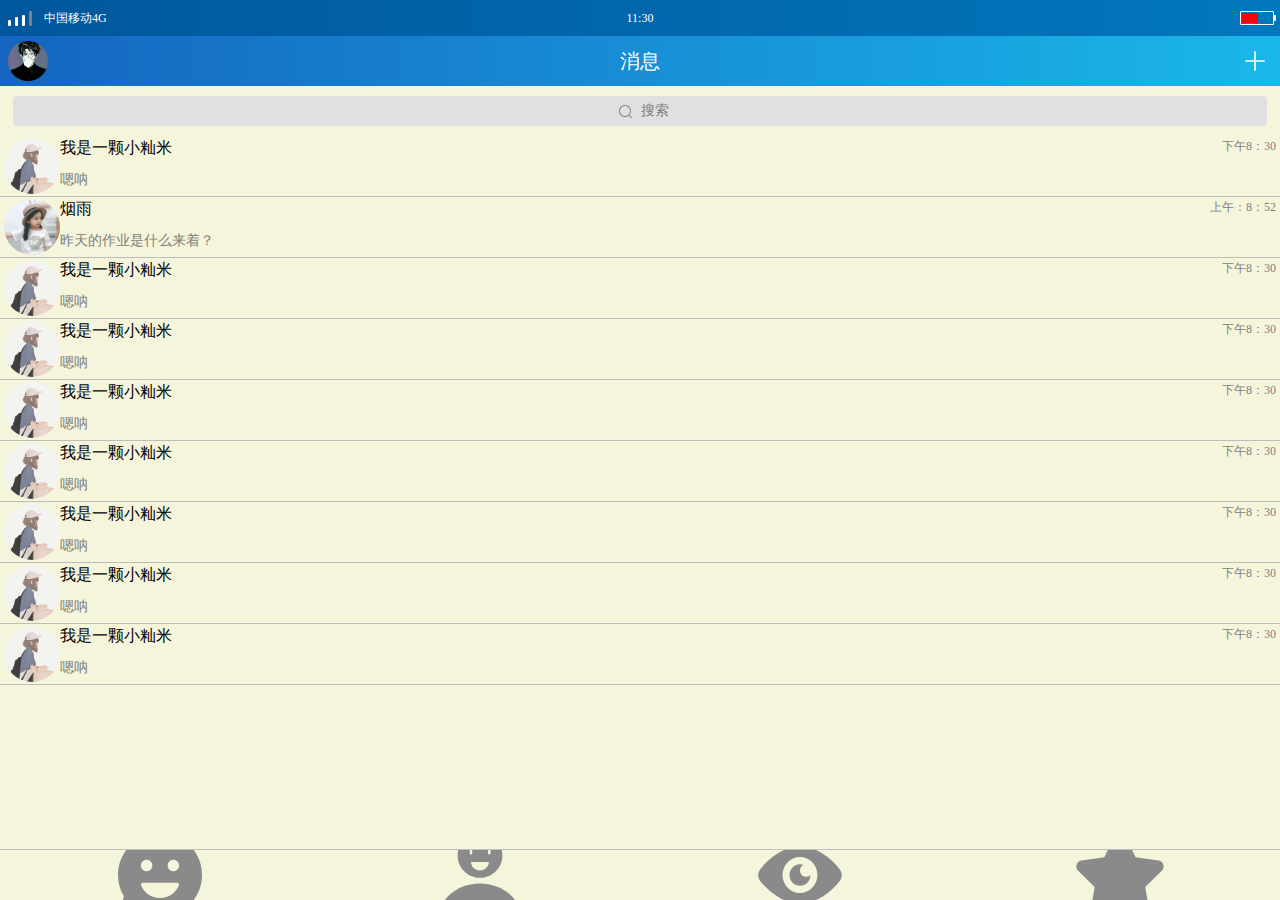
<file: wechat/page/index.html>
<!DOCTYPE html>
<html lang="en">
<head>
    <meta charset="UTF-8">
    <title>Title</title>
    <meta name="viewport" content="width=device-width, initial-scale=1.0, maximum-scale=1.0, user-scalable=0">
    <link href="../css/common.css" rel="stylesheet">
    <link href="../css/container.css" rel="stylesheet">
    <link href="../css/signal.css" rel="stylesheet">
    <link href="../css/title.css" rel="stylesheet">
    <link href="../css/dynamic.css" rel="stylesheet">
    <link href="../css/menus.css" rel="stylesheet">



</head>
<body>
<div id="container">

    <!-- 信号层 : start -->
    <div id="signal" class="d2">

        <div id="signal-left" class="">

            <div id="signal_area" class="">
                <div class="signal-ok "></div>
                <div class="signal-ok"></div>
                <div class="signal-ok"></div>
                <div class="signal-lose"></div>
            </div>
            <div id="operation" class="xy-center">中国移动</div>
            <div id="xg" class="xy-center">4G</div>


       </div>
        <div id="signal-center" class="xy-center">11:30</div>


        <div id="signal-right" class="">

            <div id="battery-area" class="">

                <div id="battery_body">
                    <div id="battery_core"></div>
                </div>
                <div id="battery_header"></div>

            </div>


        </div>
        </div>
    <!-- 信号层 : end -->


    <!-- 标题层 : start -->
    <div id="title" class="d1">



    </div>
    <!-- 标题层 : end -->


    <!-- 内容 : start -->
        <div id="dynamic">



        </div>
    <!-- 内容 : end -->


    <!-- 主菜单 : start -->
        <div id="menus">
            <div id="chat-history" class="menu xy-center" data-normal="../img/small/消息1.svg" data-press="../img/small/消息.svg"data-url="../page/dynamic-msg.html" data-url1="../page/title-msg.html" ></div>
            <div id="contacts" class="menu xy-center" data-normal="../img/small/我.svg" data-press="../img/small/我1.svg" data-url="../page/dynamic-contacts.html" data-url1="../page/title-contacts.html"></div>
            <div id="chat-look" class=" menu xy-center" data-normal="../img/small/看过1.svg" data-press="../img/small/看过.svg"data-url="../page/dynamic-chat-look.html" data-url1="../page/title-chat-look.html"></div>
            <div id="chat-space" class="menu xy-center" data-normal="../img/small/星.svg" data-press="../img/small/星1.svg"data-url="../page/dynamic-chat-space.html" data-url1="../page/title-chat-space.html"></div>




        </div>
    <!-- 主菜单 : end -->



    </div>
</body>
</html>
<script src="../js/frame/jquery.js"></script>
<script>

$(function(){


    $("#title").load("title-msg.html")
    $("#dynamic").load("dynamic-msg.html")



  /*  $("#menus").load("menus-msg.html")
*/

  $("#contacts").click(function(){

        $("#title").load("../page/title-contacts.html");
        $("#dynamic").load("../page/dynamic-contacts.html");
    });
    //      $("#chat-look").click(function(){
    //
    //     $("#title").load("../page/title-chat-look.html");
    //     $("#dynamic").load("..........");
    // });
    // $("#chat-space").click(function(){
    //
    //     $("#title").load("../page/title-chat-space.html");
    //     $("#dynamic").load("..........");
    // });
    // $("#chat-history").click(function(){
    //
    //     $("#title").load("../page/tl");
    //     // $("#dynamic").load("../page/dynamic-msg.html.html");
    //
    // });




    /*  控制底部图片*/
    $("#menus div").each(function() {
        $(this).css('background-image' , 'url('+$(this).data("normal")+')').css('background-size' , '30%');
        // console.log($(this).data("normal"));
    });

    //当点击每一个
    $(".menu").click( function() {

        //让所有按钮的背景  再次变为 normal 状态
        $(".menu").each(function(){
            $(this).css('background-image' , 'url('+$(this).data("normal")+')');
        });
        //让被点击的层切换为  press
        $(this).css('background-image' , 'url('+$(this).data("press")+')');

        //
        $("#dynamic").load($(this).data("url"))
        $("#title").load($(this).data("url1"))

    });

})


</script>
</file>
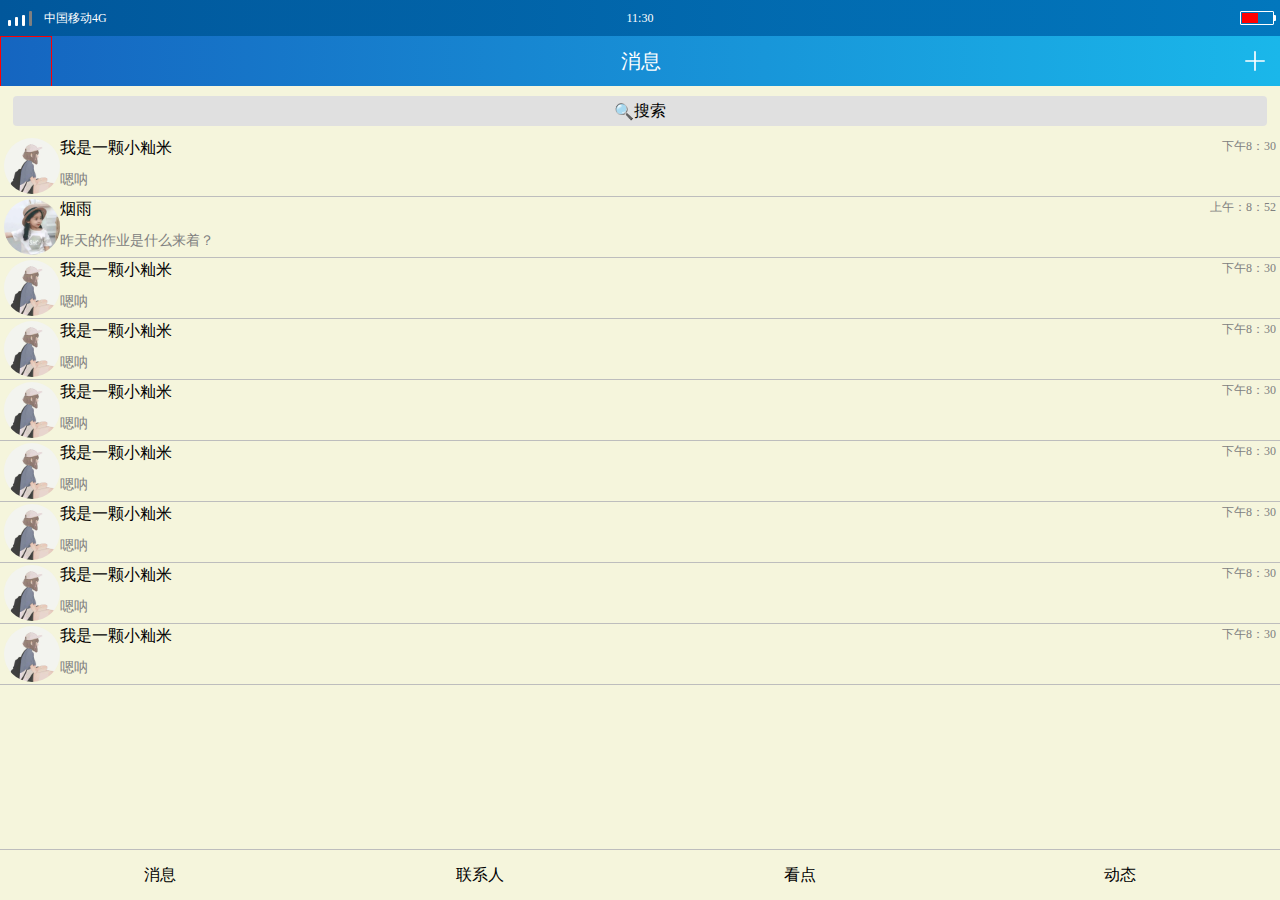
<file: wechat/page/chat-history.html>
<!DOCTYPE html>
<html lang="en">
<head>
    <meta charset="UTF-8">
    <title>Title</title>
    <meta name="viewport" content="width=device-width, initial-scale=1.0, maximum-scale=1.0, user-scalable=0">
    <link href="../css/common.css" rel="stylesheet">
    <link href="../css/container.css" rel="stylesheet">
    <link href="../css/signal.css" rel="stylesheet">
    <link href="../css/title.css" rel="stylesheet">
    <link href="../css/dynamic.css" rel="stylesheet">
    <link href="../css/menus.css" rel="stylesheet">



</head>
<body>
<div id="container">

    <!-- 信号层 : start -->
    <div id="signal" class="d2">

        <div id="signal-left" class="">

            <div id="signal_area" class="">
                <div class="signal-ok "></div>
                <div class="signal-ok"></div>
                <div class="signal-ok"></div>
                <div class="signal-lose"></div>
            </div>
            <div id="operation" class="xy-center">中国移动</div>
            <div id="xg" class="xy-center">4G</div>


       </div>
        <div id="signal-center" class="xy-center">11:30</div>


        <div id="signal-right" class="">

            <div id="battery-area" class="">

                <div id="battery_body">
                    <div id="battery_core"></div>
                </div>
                <div id="battery_header"></div>

            </div>


        </div>
        </div>

        <div id="title" class="d1">

        <div id="title-left" class="xy-center border">

        </div>
        <div id="title-center" class="xy-center">消息</div>
            <div id="title-right" class="xy-center">
                <div id="title-menu">
                    <div id="title-menu-san" class="san"></div>
                </div>
            </div>
        </div>

        <div id="dynamic">
            <div id="dynamic-area" class="xy-center">

                <div id="search" class="xy-center">
                    <div>🔍</div>
                    <div>搜索</div>

                </div>
            </div>
            <div id="chat-list">
                <div class="chat ">
                    <div class="chat-img  " style="background-image: url(../img/photo/a7bbb2d82f3c49caf24040d4cab3dc1.jpg)"></div>
                        <div  class=" chat-main ">
                            <div class="chat-main-up ">
                                <div class="nickname ">我是一颗小籼米</div>
                                <div class="chat-time ">下午8：30</div>
                            </div>
                            <div class="chat-main-down">
                                <div class="chat-content ">嗯呐</div>
                            </div>

                        </div>
                </div>
                <div class="chat ">
                    <div class="chat-img  " style="background-image: url(../img/photo/26f3cfe52b06995354c70f0568dc050.jpg)"></div>
                    <div  class=" chat-main ">
                        <div class="chat-main-up ">
                            <div class="nickname ">烟雨</div>
                            <div class="chat-time ">上午：8：52</div>
                        </div>
                        <div class="chat-main-down">
                            <div class="chat-content ">昨天的作业是什么来着？</div>
                        </div>

                    </div>
                </div>
                <div class="chat ">
                    <div class="chat-img  " style="background-image: url(../img/photo/a7bbb2d82f3c49caf24040d4cab3dc1.jpg)"></div>
                    <div  class=" chat-main ">
                        <div class="chat-main-up ">
                            <div class="nickname ">我是一颗小籼米</div>
                            <div class="chat-time ">下午8：30</div>
                        </div>
                        <div class="chat-main-down">
                            <div class="chat-content ">嗯呐</div>
                        </div>

                    </div>
                </div>
                <div class="chat ">
                    <div class="chat-img  " style="background-image: url(../img/photo/a7bbb2d82f3c49caf24040d4cab3dc1.jpg)"></div>
                    <div  class=" chat-main ">
                        <div class="chat-main-up ">
                            <div class="nickname ">我是一颗小籼米</div>
                            <div class="chat-time ">下午8：30</div>
                        </div>
                        <div class="chat-main-down">
                            <div class="chat-content ">嗯呐</div>
                        </div>

                    </div>
                </div>
                <div class="chat ">
                    <div class="chat-img  " style="background-image: url(../img/photo/a7bbb2d82f3c49caf24040d4cab3dc1.jpg)"></div>
                    <div  class=" chat-main ">
                        <div class="chat-main-up ">
                            <div class="nickname ">我是一颗小籼米</div>
                            <div class="chat-time ">下午8：30</div>
                        </div>
                        <div class="chat-main-down">
                            <div class="chat-content ">嗯呐</div>
                        </div>

                    </div>
                </div>
                <div class="chat ">
                    <div class="chat-img  " style="background-image: url(../img/photo/a7bbb2d82f3c49caf24040d4cab3dc1.jpg)"></div>
                    <div  class=" chat-main ">
                        <div class="chat-main-up ">
                            <div class="nickname ">我是一颗小籼米</div>
                            <div class="chat-time ">下午8：30</div>
                        </div>
                        <div class="chat-main-down">
                            <div class="chat-content ">嗯呐</div>
                        </div>

                    </div>
                </div>
                <div class="chat ">
                    <div class="chat-img  " style="background-image: url(../img/photo/a7bbb2d82f3c49caf24040d4cab3dc1.jpg)"></div>
                    <div  class=" chat-main ">
                        <div class="chat-main-up ">
                            <div class="nickname ">我是一颗小籼米</div>
                            <div class="chat-time ">下午8：30</div>
                        </div>
                        <div class="chat-main-down">
                            <div class="chat-content ">嗯呐</div>
                        </div>

                    </div>
                </div>
                <div class="chat ">
                    <div class="chat-img  " style="background-image: url(../img/photo/a7bbb2d82f3c49caf24040d4cab3dc1.jpg)"></div>
                    <div  class=" chat-main ">
                        <div class="chat-main-up ">
                            <div class="nickname ">我是一颗小籼米</div>
                            <div class="chat-time ">下午8：30</div>
                        </div>
                        <div class="chat-main-down">
                            <div class="chat-content ">嗯呐</div>
                        </div>

                    </div>
                </div>
                <div class="chat ">
                    <div class="chat-img  " style="background-image: url(../img/photo/a7bbb2d82f3c49caf24040d4cab3dc1.jpg)"></div>
                    <div  class=" chat-main ">
                        <div class="chat-main-up ">
                            <div class="nickname ">我是一颗小籼米</div>
                            <div class="chat-time ">下午8：30</div>
                        </div>
                        <div class="chat-main-down">
                            <div class="chat-content ">嗯呐</div>
                        </div>

                    </div>
                </div>
            </div>


        </div>
        <div id="menus">
            <div id="chat-history" class="xy-center">消息</div>
            <div id="chat-man" class="xy-center">联系人</div>
            <div id="chat-look" class="xy-center">看点</div>
            <div id="chat-space" class="xy-center">动态</div>


        </div>



    </div>
</body>
</html>
<script src="../js/frame/jquery.js"></script>
<script>

$(function(){

$("#title-right").click(function(){

$("#title-menu").toggle(400);

})

})


</script>
</file>
<file: wechat/css/common.css>
* {
    padding: 0;
    margin: 0;
    font-family: 微软雅黑;
}

.border{
    border: red solid 1px;
}
.xy-center{
    display: flex;
    justify-content: center;
    align-items: center;
}
.d1 {
    height: 100px;

    background-image: linear-gradient(to left, #1ab7ea, #1565C0);
}
.d2 {
    background-image: linear-gradient(to left, #0277BD, #01579B);

}
.san {
    width:0;
    height:0;
    border-left: 8px solid transparent;
    border-right: 8px solid transparent;
    border-bottom: 8px solid #313131;
}
::-webkit-scrollbar {
    display: none;
}
</file>
<file: wechat/css/container.css>
#container{
    position: fixed;
    height: 100%;
    width: 100%;

    display: flex;
    flex-flow: column;
    justify-content: space-between;



}
</file>
<file: wechat/css/signal.css>
#signal{
    height: 36px;
    background-color:#313131;

    display: flex;
    flex-flow: row;
    justify-content: space-between;

    color: white;
    font-size: 12px;
}
#signal-left{
    flex: 1;
    height: 36px;
    display: flex;
    flex-flow: row;
    align-items: center;
}
#signal_area {
    width: 40px;
    height: 16px;
    display: flex;
    align-items: flex-end;
    margin-left: 4px;
}
#signal_area div {

    width: 3px;

    margin-left: 4px;
    border-radius: 1px;
}
#signal_area div:nth-child(1) {
    height: 6px;
}
#signal_area div:nth-child(2) {
    height: 9px;
}
#signal_area div:nth-child(3) {
    height: 11px;
}
#signal_area div:nth-child(4) {
    height: 15px;
}

.signal-ok {
    background-color: white;
}
.signal-lose {
    background-color: grey;
}

#operation {
    height: 16px;
}


#signal-center{
    width: 50px;
    height: 36px;
}
#signal-right{
    flex: 1;
    height: 36px;

    display: flex;
    justify-content: flex-end;
    align-items: center;
}
#battery-area {
    height: 36px;
    width:70px;
    margin-right: 4px;

    display:flex;
    justify-content: flex-end;
    align-items: center;
}
#battery_body {
    height: 12px;
    width: 32px;
    border: white 1px solid;
    border-radius: 1px;
}

#battery_header {
    height: 6px;
    width: 2px;
    background-color: white;

    border-radius: 0 1px 1px 0;
}

#battery_core {
    height: 10px;
    width: 16px;
    background-color: red;
    margin: 1px;

    animation: charge 5s linear infinite;
}
@keyframes charge {
    0% {
        background-color: red;
        width: 1px;
    }

    20% {
        background-color: yellow;
        width: 7px;
    }

    80% {
        background-color: green;
        width : 26px;
    }
    100% {
        background-color: green;
        width : 30px;
    }
}

.signal-lose {
    background-color: grey;
}
</file>
<file: wechat/css/title.css>
#title{
    height: 50px;

    color: white;

    display: flex;
    justify-content: space-between;
}

#title-left {
    height: 50px;
    width: 50px;

}
#title-center{
    flew:1;
    font-size: 20px;
}
#title-right{
    height: 50px;
    width: 50px;
    background-image:url(../img/small/add.svg) ;
    background-repeat: no-repeat;
    background-position: center;
    background-size: 40%;

}
#title-menu{
    display: none;
    height: 160px;
    width: 120px;
    border: #313131 solid  ;
    border-radius: 5px;
    background-color: #313131;

    position: absolute;
    right: 8px;
    top: 90px;

}
#title-menu-san{
    height: 1px;
    width: 1px;
    background-size:  20%;
    position: relative;
    right: -96px;
    top: -10px;

}
#head{
    width: 40px;
    height: 40px;
    background-image: url(../img/photo/cee9b76092f8c31a3c5427189891ba3.jpg);
    background-repeat: no-repeat;
    background-position: center;

    border-radius:50%;
    background-size: cover;
    margin-left: 6px;
}
/*#head-menu{
    position: absolute;
    top: 0px;
    left: 0px;
    width: 80%;
    height: 100%;
    display:flex;



}*/
</file>
<file: wechat/css/dynamic.css>
#dynamic{
   /*height: 400px;*/
    flex: 1;
    background-color: beige;
    overflow: scroll;
}
#dynamic-area{
    height: 50px;
}
#search {
    width: 98%;
    height: 30px;
    border-radius: 4px;
    background-color: #E0E0E0;
}





.chat{
    height: 60px;
    border-bottom:   1px solid #BDBDBD ;
    display: flex;
    justify-content: space-between;
    align-items: center;
}
.chat-img{
    width: 56px;
    height: 56px;
    margin-left: 4px;
    border-radius:50%;


    background-repeat: no-repeat;
    background-size: cover;
    background-position: center;
}
.chat-main{
    height: 56px;
    flex: 1;
    margin-right: 4px;
    border-radius: 4px;

}
.chat-main-up{
    height: 28px;
    display: flex;
    justify-content: space-between;
}
.nickname{
    flex: 1;

}
.chat-time{
    width: 70px;
    text-align: right;
    color: grey;
    font-size: 12px;
}
.chat-main-down{
    display: flex;
    justify-content: space-between;

}
.chat-content{
    flex: 1;
    color: gray;
    font-size: 14px;
    line-height: 28px;
}
#scorch{
    width: 30px;
    height: 30px;
    align-items: center;
    justify-content: center;

    background-image: url(../img/small/sousuo.svg);
    background-repeat: no-repeat;
    background-size: 50%;
    background-position: center;
}
.new-friend{
    height: 40px;
    display: flex;
    border-top: #BDBDBD 1px solid;
    justify-content: space-between;
    background-color: beige;

}
.bq{
    flex: 1;
    line-height: 40px;
    margin-left:10px;
}
.arrows{
    flex: 1;
    height: 40px;
    background-image: url(../img/small/arroow-right.svg);
    background-size: 8%;
    background-repeat: no-repeat;
    background-position: right;
}
#interval{
    height: 10px;
    width: 100%;
    background-color: #E0E0E0;
    border-top: #BDBDBD 1px solid ;
    border-bottom: #BDBDBD 1px solid ;
}
#dynamic-menus{
    height: 40px;

    display: flex;

    border-bottom: #BDBDBD 1px solid  ;

    justify-content: space-between;
    background-color: beige;
    margin-left: 10px;
    margin-right: 10px;
}

#dong-tai{

    height: 50px;

    display: flex;

    align-content: center;
    justify-items: right;
    background-color: beige;

}
#dong-tai-1{
    height: 30px;
    display: flex;
    justify-content: right;
    align-items: center;
    background-color: beige;

}
.dong-tai{
    display: flex;
    height: 50px;

   width: 33.3%;
    background-repeat: no-repeat;
    background-size: 30%;
    background-position: center;

}
.dong-tai-1{
    width: 33.3%;
    height: 30px;
    display: flex;
    margin-left:30px;

}
.dong-tai-1-1{
    margin-left:50px;
}
.interval-1{
    height: 15px;
    width: 100%;
    background-color: #E0E0E0;

}
.chat-space-list{
    height: 40px;
    border-bottom:   1px solid #BDBDBD ;
    display: flex;
    justify-content: space-between;
    align-items: center;
}
.ad{
    display: flex;
    width: 40px;
    height: 40px;

    background-size: 50%;
    background-repeat: no-repeat;
    background-position: center;
}
.arrows-1{
    flex: 1;

    height: 40px;
    background-image: url(../img/small/arroow-right.svg);
    background-size:6%;
    background-repeat: no-repeat;
    background-position: right;
}
.words{
    display: flex;
    height: 40px;
    width: 70px;
    align-items: center;
}
#coverages{
    height: 50px;
    width: 80%;

}
#coverages-1{
    height: 50px;
    width: 20%;
    color: white;
}
#search-2{
    width: 95%;
    height: 45%;
    border-radius: 20px;
    background-image: url(../img/photo/fcf13933a307816da67c4bc781aed80.jpg);
    background-size: cover;
    background-position: center;
    background-repeat: no-repeat;
}
#search-1{
    width: 95%;
    height: 30px;
    display: flex;
    border-radius: 20px;
    background-color: #E0E0E0;
}
.scorch-1 {
    width: 30px;
    height: 30px;
    /*align-items: center;*/
    /*justify-content: center;*/

    background-image: url(../img/small/sousuo.svg);
    background-repeat: no-repeat;
    background-size: 50%;
    background-position: right;
}
/*.scorch-2{*/

    /*align-items: center;*/
    /*justify-content: center;*/

    /*background-image: url(../img/photo/99ce924b94ee9d1d4f94e4c151704b5.jpg);*/
    /*background-repeat: no-repeat;*/
    /*background-size: cover;*/
    /*background-position: right;*/

/*}*/
.text-1{
    display: flex;
    /*width: 200px;*/
    height: 30px;
    align-items: center;
    font-size: 14px;
    color:gray ;
}

.chat-look-list{
    height: 145px;

}
.look-img{
    height:70px;
    display: flex;
}
.look-img-from{
    display: flex;
    height: 70px;

    width: 33.333333%;
    border:1px solid beige ;
    background-repeat: no-repeat;
    background-size: cover;
    background-position: center;

}
.look-word{
    height: 50px;
    display: flex;
    align-items: center;
    font-size: 14px;
    color: #313131;

}
.look-from{
    height: 25px;
    display: flex;
    justify-content: space-between;
    flex-flow: row;
    line-height: 17px;
}
.bq-1{
    flex: 1;
    height: 30px;
    margin-left:10px;
    font-size: 5px;
    color:gray ;

}
.arrows-2{
    flex: 1;
    height: 30px;
    margin-top: -6px;
    background-image: url(../img/small/删除筛选项.svg);
    background-size: 7%;
    background-repeat: no-repeat;
    background-position:right;
    margin-right: 10px;
}
.interval-2{
    height: 3px;
    width: 100%;
    background-color: #E0E0E0;

}
</file>
<file: wechat/css/menus.css>
#menus {
    height: 50px;
    display: flex;

    justify-content: space-between;
    background-color: beige;
    border-top: 1px #BDBDBD solid ;
}
#menus div  {
    height: 50px;
    flex: 1;

    background-size: 20px;
    background: no-repeat center;
}
</file>
